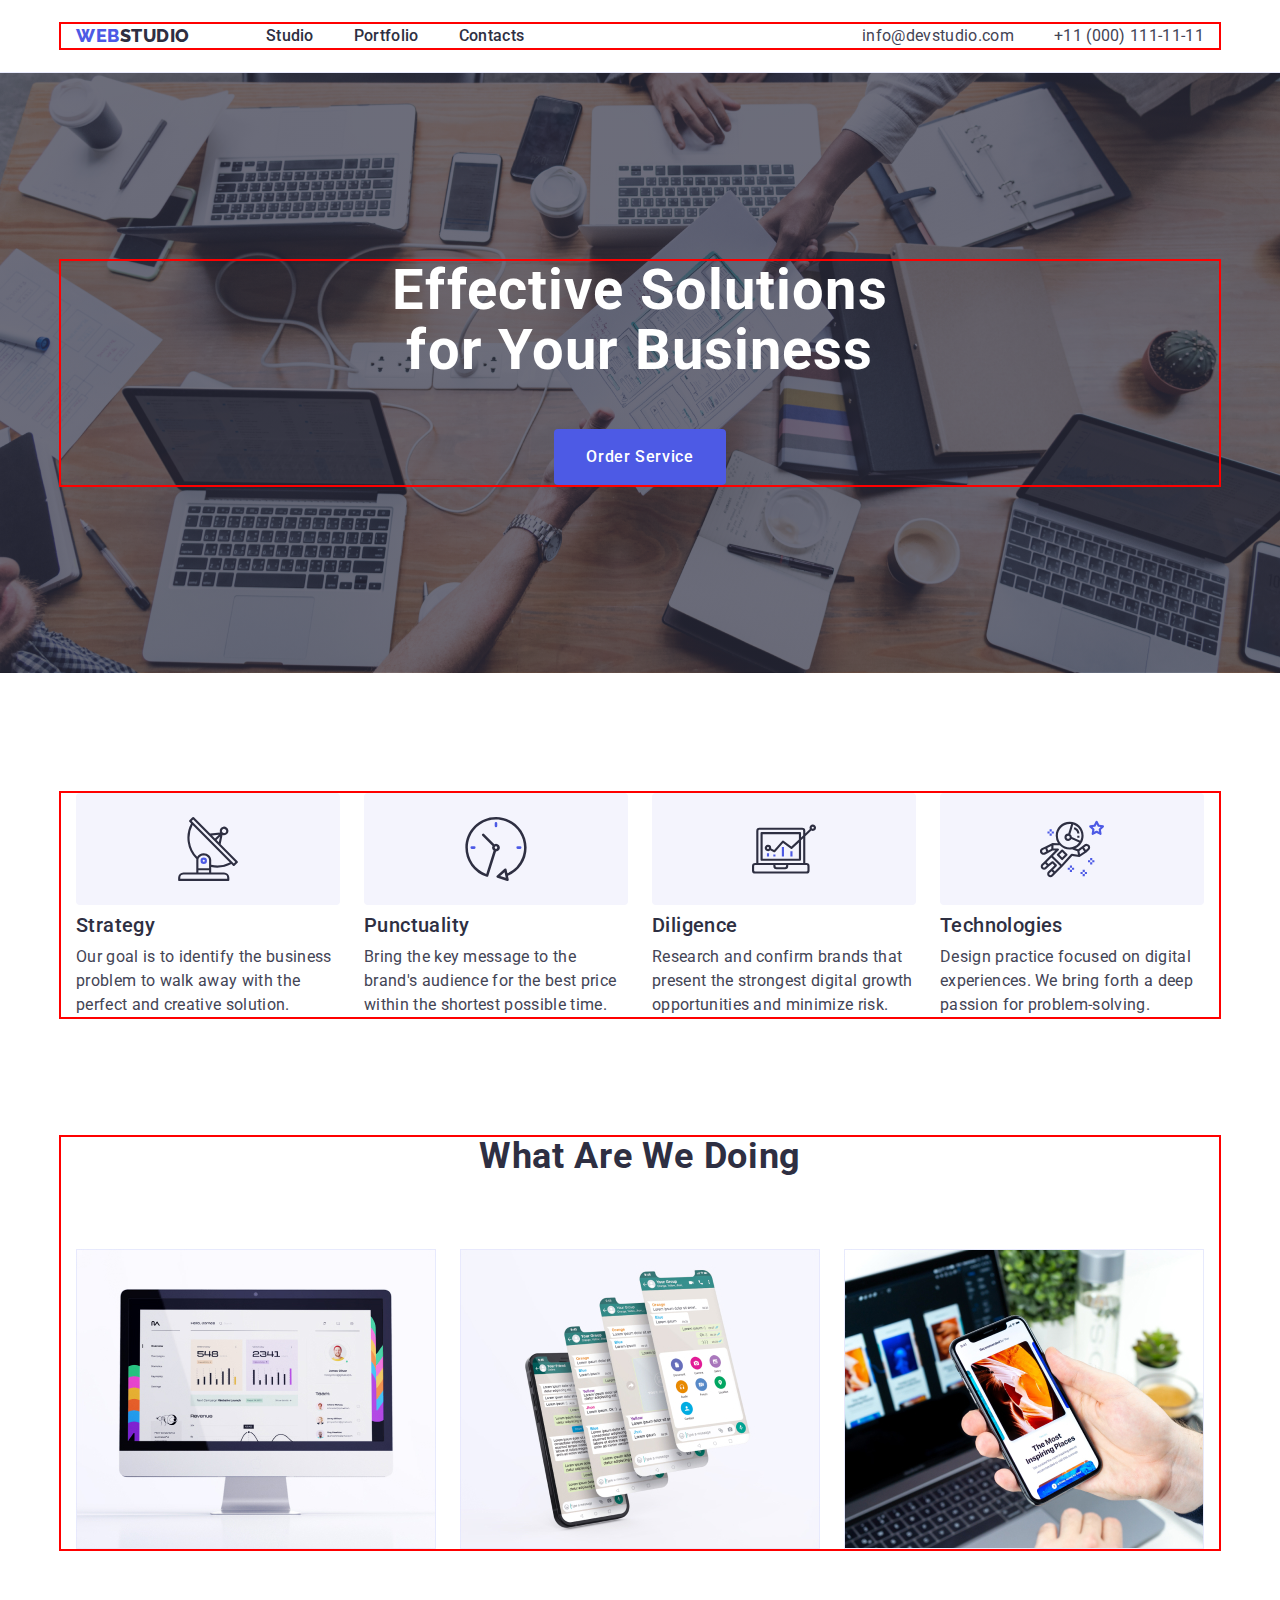
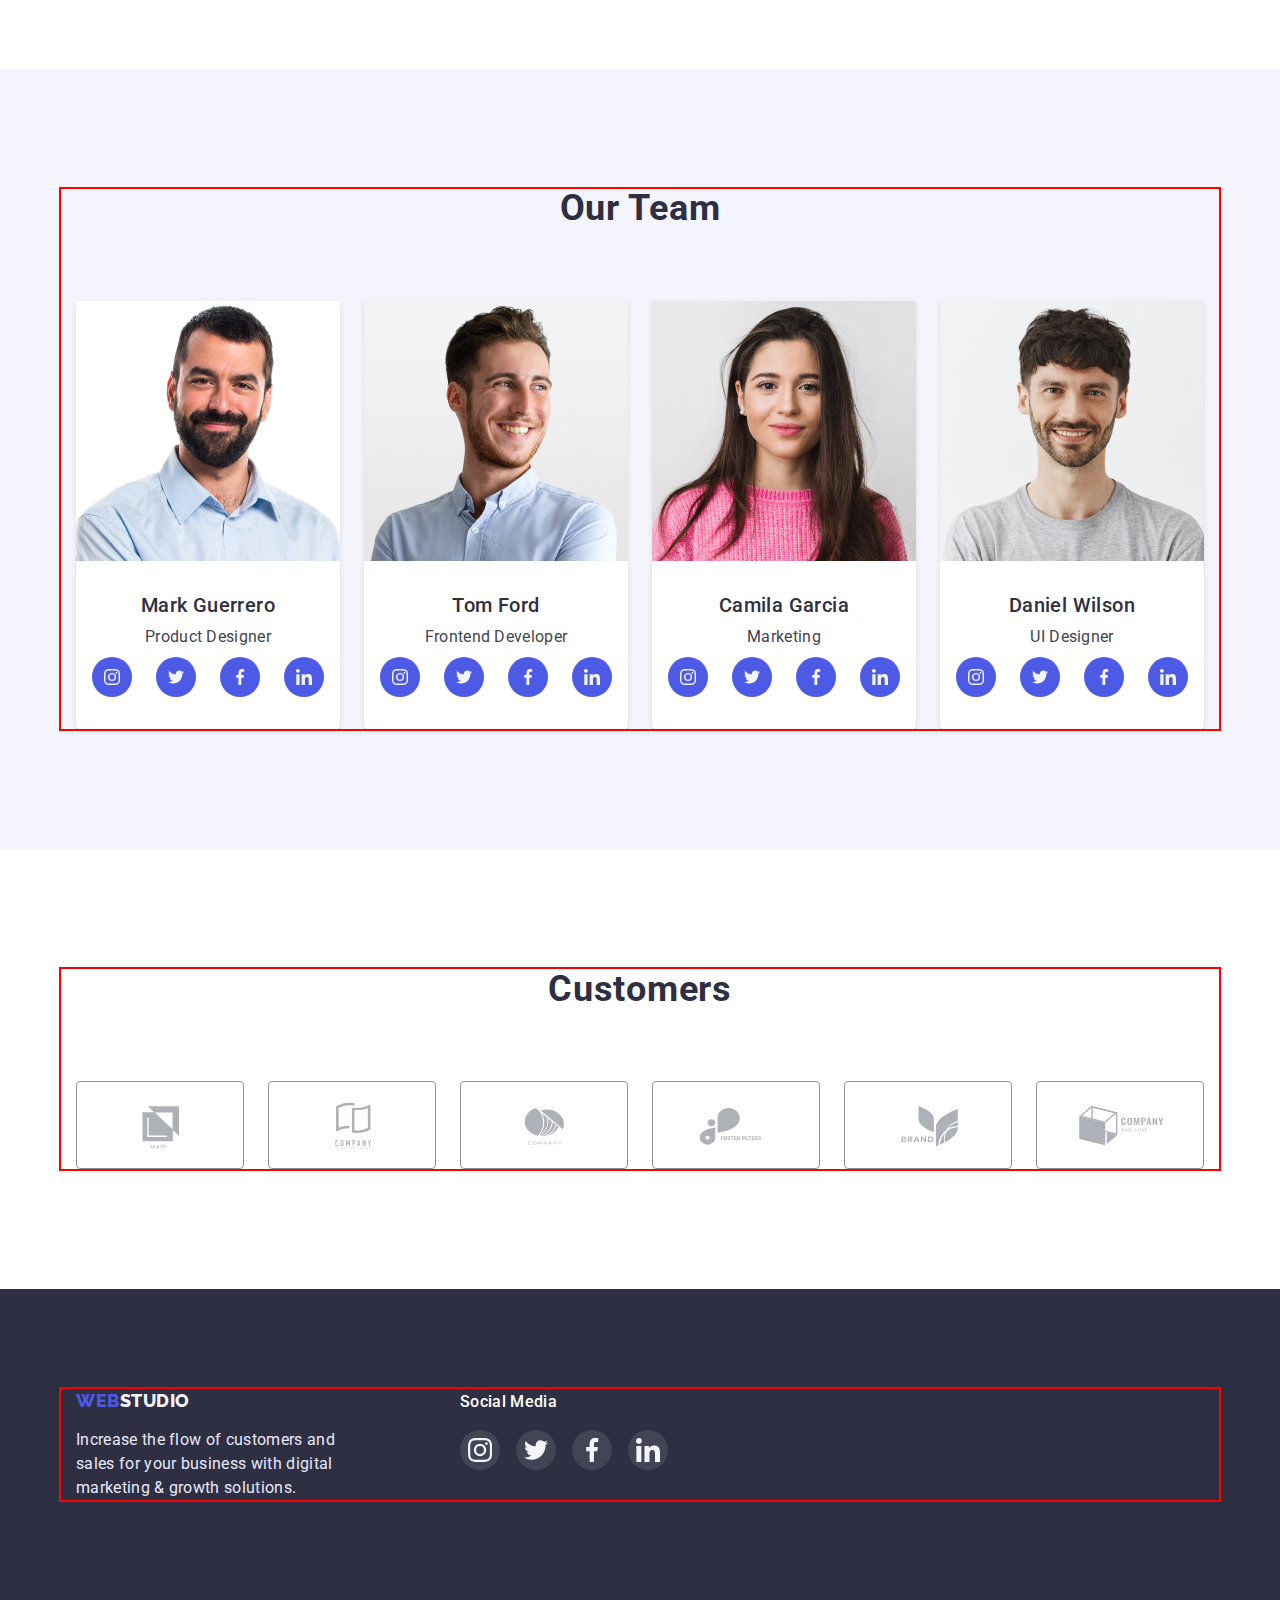
<file: index.html>
<!DOCTYPE html>
<html lang="en">
  <head>
    <meta charset="UTF-8" />
    <meta http-equiv="X-UA-Compatible" content="IE=edge" />
    <meta name="viewport" content="width=device-width, initial-scale=1.0" />
    <title>WebStudio</title>

    <link
      rel="stylesheet"
      href="./modern-normalize-main/modern-normalize-main/modern-normalize.css"
    />
    <link rel="preconnect" href="https://fonts.googleapis.com" />
    <link rel="preconnect" href="https://fonts.gstatic.com" crossorigin />
    <link
      href="https://fonts.googleapis.com/css2?family=Raleway:wght@800&family=Roboto:wght@400;500;700&display=swap"
      rel="stylesheet"
    />
    <link rel="stylesheet" href="./css/styles.css" />
  </head>

  <body>
    <header class="header-main">
      <div class="header-container container">
        <nav class="header-navigation">
          <a class="header-logo link" href="./index.html"
            ><span class="header-studio">Web</span>Studio</a
          >
          <ul class="header-list list">
            <li class="header-item">
              <a class="header-link link" href="">Studio</a>
            </li>
            <li class="header-item">
              <a class="header-link link" href="./portfolio.html">Portfolio</a>
            </li>
            <li class="header-item">
              <a class="header-link link" href="">Contacts</a>
            </li>
          </ul>
        </nav>
        <address class="header-address">
          <ul class="header-list2 list">
            <li class="header-tel-email">
              <a class="header-email link" href="mailto:info@devstudio.com"
                >info@devstudio.com</a
              >
            </li>
            <li class="header-tel-email">
              <a class="header-tel link" href="tel:+110001111111">
                +11 (000) 111-11-11</a
              >
            </li>
          </ul>
        </address>
      </div>
    </header>

    <main>
      <section class="main-page">
        <div class="container main-container">
          <h1 class="main-text-btn">Effective Solutions for Your Business</h1>
          <button class="main-btn" type="button">Order Service</button>
        </div>
      </section>
      <section class="main-desc">
        <div class="container">
          <h2 class="visually-hidden">Features</h2>
          <ul class="main-list list">
            <li class="main-title-desc">
              <div class="main-title-container">
                <h3 class="main-title">Strategy</h3>
                <p class="main-title-text">
                  Our goal is to identify the business problem to walk away with
                  the perfect and creative solution.
                </p>
              </div>
              <div class="main-page1-link">
                <svg class="main-page1-icon" width="64" height="64">
                  <use href="./images/icons.svg#icon-antenna-1"></use>
                </svg>
              </div>
            </li>
            <li class="main-title-desc">
              <div class="main-title-container">
                <h3 class="main-title">Punctuality</h3>
                <p class="main-title-text">
                  Bring the key message to the brand's audience for the best
                  price within the shortest possible time.
                </p>
              </div>
              <div class="main-page1-link">
                <svg class="main-page1-icon" width="64" height="64">
                  <use href="./images/icons.svg#icon-clock-1-1"></use>
                </svg>
              </div>
            </li>
            <li class="main-title-desc">
              <div class="main-title-container">
                <h3 class="main-title">Diligence</h3>
                <p class="main-title-text">
                  Research and confirm brands that present the strongest digital
                  growth opportunities and minimize risk.
                </p>
              </div>
              <div class="main-page1-link">
                <svg class="main-page1-icon" width="64" height="64">
                  <use href="./images/icons.svg#icon-diagram-1"></use>
                </svg>
              </div>
            </li>
            <li class="main-title-desc">
              <div class="main-title-container">
                <h3 class="main-title">Technologies</h3>
                <p class="main-title-text">
                  Design practice focused on digital experiences. We bring forth
                  a deep passion for problem-solving.
                </p>
              </div>
              <div class="main-page1-link">
                <svg class="main-page1-icon" width="64" height="64">
                  <use href="./images/icons.svg#icon-astronaut-1"></use>
                </svg>
              </div>
            </li>
          </ul>
        </div>
      </section>
      <section class="main-subtitle">
        <div class="container">
          <h2 class="main-title2">What are we doing</h2>
          <ul class="main-image-cast list">
            <li class="main-list-images">
              <img
                class="main-images"
                src="./images/monitor.jpg"
                alt="Monitor"
                width="360"
                height="360"
              />
            </li>
            <li class="main-list-images">
              <img
                class="main-images"
                src="./images/phones.jpg"
                alt="Phones"
                width="360"
                height="360"
              />
            </li>
            <li class="main-list-images">
              <img
                class="main-images"
                src="./images/phone.jpg"
                alt="Phone"
                width="360"
                height="360"
              />
            </li>
          </ul>
        </div>
      </section>
      <section class="main-team">
        <div class="main-team-container container">
          <h2 class="main-team-logo">Our Team</h2>
          <ul class="main-team-card list">
            <li class="main-team-images">
              <img
                class="main-team-images2"
                src="./images/mark.jpg"
                alt="Mark Guerrero"
                width="264"
                height="260"
              />
              <h3 class="main-team-title">Mark Guerrero</h3>
              <p class="main-team-text">Product Designer</p>
              <ul class="main-soc-list list">
                <li class="main-soc-item">
                  <a class="main-soc-link link" href="">
                    <svg class="main-soc-icon" width="16" height="16">
                      <use href="./images/icons.svg#icon-instagram"></use>
                    </svg>
                  </a>
                </li>
                <li class="main-soc-item">
                  <a class="main-soc-link link" href="">
                    <svg class="main-soc-icon" width="16" height="16">
                      <use href="./images/icons.svg#icon-twitter"></use>
                    </svg>
                  </a>
                </li>
                <li class="main-soc-item">
                  <a class="main-soc-link link" href="">
                    <svg class="main-soc-icon" width="16" height="16">
                      <use href="./images/icons.svg#icon-facebook"></use>
                    </svg>
                  </a>
                </li>
                <li class="main-soc-item">
                  <a class="main-soc-link link" href="">
                    <svg class="main-soc-icon" width="16" height="16">
                      <use href="./images/icons.svg#icon-linkedin"></use>
                    </svg>
                  </a>
                </li>
              </ul>
            </li>
            <li class="main-team-images">
              <img
                class="main-team-images2"
                src="./images/tom.jpg"
                alt="Tom Ford"
                width="264"
                height="260"
              />
              <h3 class="main-team-title">Tom Ford</h3>
              <p class="main-team-text">Frontend Developer</p>
              <ul class="main-soc-list list">
                <li class="main-soc-item">
                  <a class="main-soc-link link" href="">
                    <svg class="main-soc-icon" width="16" height="16">
                      <use href="./images/icons.svg#icon-instagram"></use>
                    </svg>
                  </a>
                </li>
                <li class="main-soc-item">
                  <a class="main-soc-link link" href="">
                    <svg class="main-soc-icon" width="16" height="16">
                      <use href="./images/icons.svg#icon-twitter"></use>
                    </svg>
                  </a>
                </li>
                <li class="main-soc-item">
                  <a class="main-soc-link link" href="">
                    <svg class="main-soc-icon" width="16" height="16">
                      <use href="./images/icons.svg#icon-facebook"></use>
                    </svg>
                  </a>
                </li>
                <li class="main-soc-item">
                  <a class="main-soc-link link" href="">
                    <svg class="main-soc-icon" width="16" height="16">
                      <use href="./images/icons.svg#icon-linkedin"></use>
                    </svg>
                  </a>
                </li>
              </ul>
            </li>
            <li class="main-team-images">
              <img
                class="main-team-images2"
                src="./images/camila.jpg"
                alt="Camila Garcia"
                width="264"
                height="260"
              />
              <h3 class="main-team-title">Camila Garcia</h3>
              <p class="main-team-text">Marketing</p>
              <ul class="main-soc-list list">
                <li class="main-soc-item">
                  <a class="main-soc-link link" href="">
                    <svg class="main-soc-icon" width="16" height="16">
                      <use href="./images/icons.svg#icon-instagram"></use>
                    </svg>
                  </a>
                </li>
                <li class="main-soc-item">
                  <a class="main-soc-link link" href="">
                    <svg class="main-soc-icon" width="16" height="16">
                      <use href="./images/icons.svg#icon-twitter"></use>
                    </svg>
                  </a>
                </li>
                <li class="main-soc-item">
                  <a class="main-soc-link link" href="">
                    <svg class="main-soc-icon" width="16" height="16">
                      <use href="./images/icons.svg#icon-facebook"></use>
                    </svg>
                  </a>
                </li>
                <li class="main-soc-item">
                  <a class="main-soc-link link" href="">
                    <svg class="main-soc-icon" width="16" height="16">
                      <use href="./images/icons.svg#icon-linkedin"></use>
                    </svg>
                  </a>
                </li>
              </ul>
            </li>
            <li class="main-team-images">
              <img
                class="main-team-images2"
                src="./images/daniel.jpg"
                alt="Daniel Wilson"
                width="264"
                height="260"
              />
              <h3 class="main-team-title">Daniel Wilson</h3>
              <p class="main-team-text">UI Designer</p>
              <ul class="main-soc-list list">
                <li class="main-soc-item">
                  <a class="main-soc-link link" href="">
                    <svg class="main-soc-icon" width="16" height="16">
                      <use href="./images/icons.svg#icon-instagram"></use>
                    </svg>
                  </a>
                </li>
                <li class="main-soc-item">
                  <a class="main-soc-link link" href="">
                    <svg class="main-soc-icon" width="16" height="16">
                      <use href="./images/icons.svg#icon-twitter"></use>
                    </svg>
                  </a>
                </li>
                <li class="main-soc-item">
                  <a class="main-soc-link link" href="">
                    <svg class="main-soc-icon" width="16" height="16">
                      <use href="./images/icons.svg#icon-facebook"></use>
                    </svg>
                  </a>
                </li>
                <li class="main-soc-item">
                  <a class="main-soc-link link" href="">
                    <svg class="main-soc-icon" width="16" height="16">
                      <use href="./images/icons.svg#icon-linkedin"></use>
                    </svg>
                  </a>
                </li>
              </ul>
            </li>
          </ul>
        </div>
      </section>
      <section class="main-cust-sec">
        <div class="main-cust-container container">
          <h2 class="main-cust-text">Customers</h2>
          <ul class="main-cust-list list">
            <li class="main-cust-item">
              <a href="" class="main-cust-link link">
                <svg class="main-cust-icon" width="100" height="50">
                  <use href="./images/icons.svg#icon-Logo"></use>
                </svg>
              </a>
            </li>
            <li class="main-cust-item">
              <a href="" class="main-cust-link link">
                <svg class="main-cust-icon" width="100" height="50">
                  <use href="./images/icons.svg#icon-Logo-1"></use>
                </svg>
              </a>
            </li>
            <li class="main-cust-item">
              <a href="" class="main-cust-link link">
                <svg class="main-cust-icon" width="100" height="50">
                  <use href="./images/icons.svg#icon-Logo-2"></use>
                </svg>
              </a>
            </li>
            <li class="main-cust-item">
              <a href="" class="main-cust-link link">
                <svg class="main-cust-icon" width="100" height="50">
                  <use href="./images/icons.svg#icon-Logo-3"></use>
                </svg>
              </a>
            </li>
            <li class="main-cust-item">
              <a href="" class="main-cust-link link">
                <svg class="main-cust-icon" width="100" height="50">
                  <use href="./images/icons.svg#icon-Logo-4"></use>
                </svg>
              </a>
            </li>
            <li class="main-cust-item">
              <a href="" class="main-cust-link link">
                <svg class="main-cust-icon" width="100" height="50">
                  <use href="./images/icons.svg#icon-Logo-5"></use>
                </svg>
              </a>
            </li>
          </ul>
        </div>
      </section>
    </main>
    <footer class="footer-index">
      <div class="container footer-index2">
        <div class="footer-studio-container">
          <a class="footer-logo-ind link" href="./index.html"
            ><span class="footer-studio-ind">Web</span>Studio</a
          >
          <p class="footer-text-ind">
            Increase the flow of customers and sales for your business with
            digital marketing & growth solutions.
          </p>
        </div>
        <div class="footer-soc-container">
          <p class="footer-soc-text">Social Media</p>
          <ul class="footer-soc-list list">
            <li class="footer-soc-item link list">
              <a class="footer-soc-link link" href="">
                <svg class="footer-soc-icon" width="16" height="16">
                  <use href="./images/icons.svg#icon-instagram"></use>
                </svg>
              </a>
            </li>
            <li class="footer-soc-item link list">
              <a class="footer-soc-link link" href="">
                <svg class="footer-soc-icon" width="16" height="16">
                  <use href="./images/icons.svg#icon-twitter"></use>
                </svg>
              </a>
            </li>
            <li class="footer-soc-item link list">
              <a class="footer-soc-link link" href="">
                <svg class="footer-soc-icon" width="16" height="16">
                  <use href="./images/icons.svg#icon-facebook"></use>
                </svg>
              </a>
            </li>
            <li class="footer-soc-item link list">
              <a class="footer-soc-link link" href="">
                <svg class="footer-soc-icon" width="16" height="16">
                  <use href="./images/icons.svg#icon-linkedin"></use>
                </svg>
              </a>
            </li>
          </ul>
        </div>
      </div>
    </footer>
  </body>
</html>
</file>
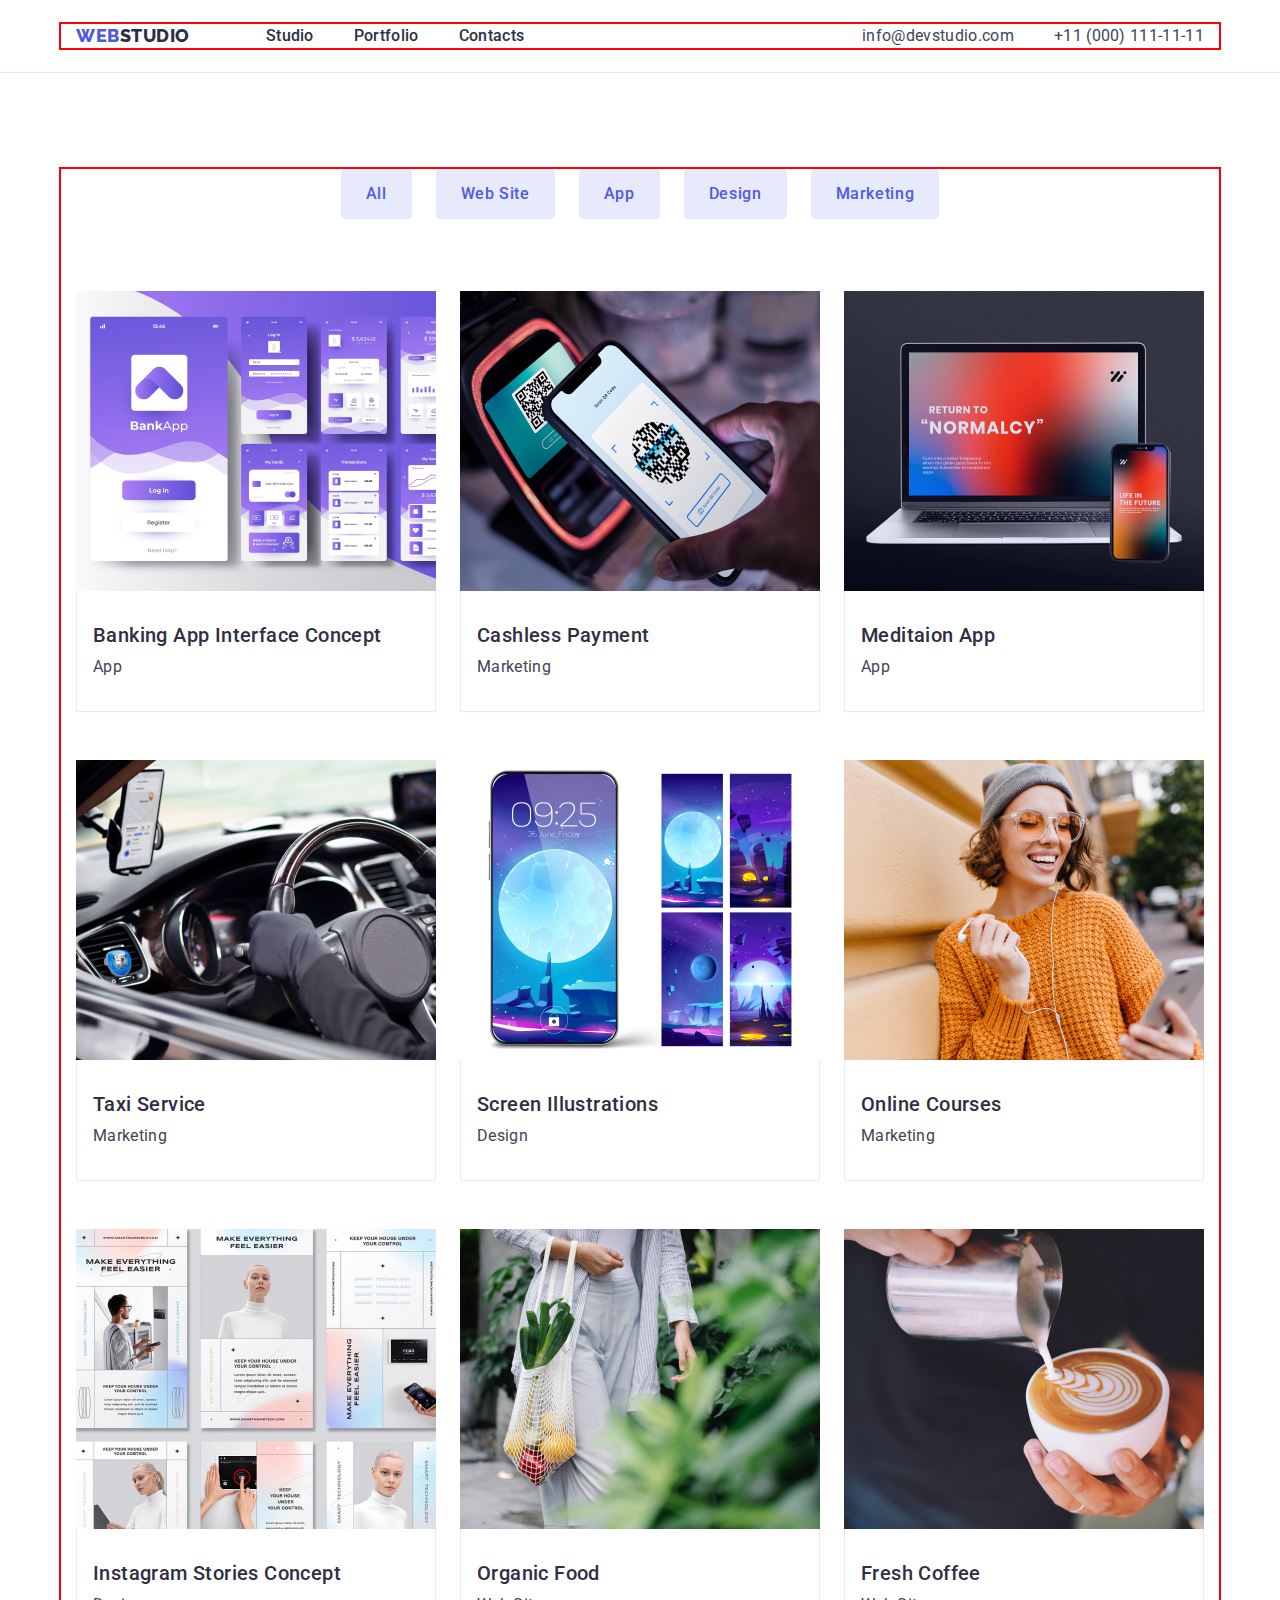
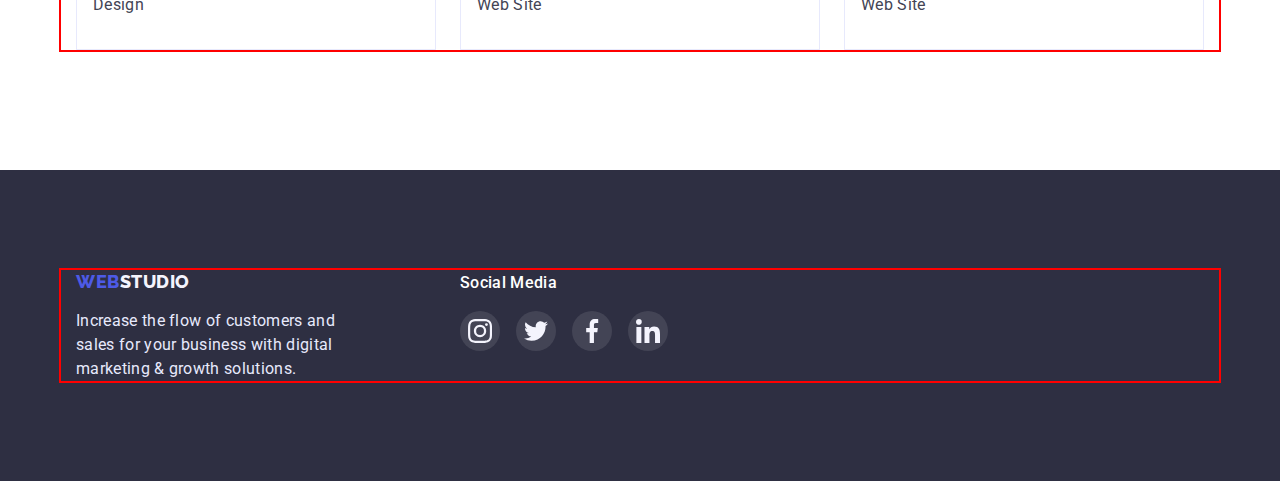
<file: portfolio.html>
<!DOCTYPE html>
<html lang="en">
  <head>
    <meta charset="UTF-8" />
    <meta http-equiv="X-UA-Compatible" content="IE=edge" />
    <meta name="viewport" content="width=device-width, initial-scale=1.0" />
    <title>Portfolio</title>
    <link rel="preconnect" href="https://fonts.googleapis.com" />
    <link rel="preconnect" href="https://fonts.gstatic.com" crossorigin />
    <link
      rel="stylesheet"
      href="./modern-normalize-main/modern-normalize-main/modern-normalize.css"
    />
    <link
      href="https://fonts.googleapis.com/css2?family=Raleway:wght@800&family=Roboto:wght@400;500;700&display=swap"
      rel="stylesheet"
    />
    <link rel="stylesheet" href="./css/styles.css" />
  </head>
  <body>
    <header class="header-main-port">
      <div class="header-main-port2 container">
        <nav class="header-navigation-port">
          <a class="header-logo-port link" href="./index.html"
            ><span class="header-studio-port">Web</span>Studio</a
          >
          <ul class="header-list-port list">
            <li class="header-item-port">
              <a class="header-link-port link" href="./index.html">Studio</a>
            </li>
            <li class="header-item-port">
              <a class="header-link-port link" href="./portfolio.html"
                >Portfolio</a
              >
            </li>
            <li class="header-item-port">
              <a class="header-link-port link" href="">Contacts</a>
            </li>
          </ul>
        </nav>
        <address class="header-address-port">
          <ul class="header-list2-port list">
            <li>
              <a class="header-email-port link" href="mailto:info@devstudio.com"
                >info@devstudio.com</a
              >
            </li>
            <li>
              <a class="header-tel-port link" href="tel:+110001111111">
                +11 (000) 111-11-11</a
              >
            </li>
          </ul>
        </address>
      </div>
    </header>
    <main>
      <section class="main-page-desc">
        <div class="main-page-port container">
          <h1 class="visually-hidden">Filters</h1>
          <ul class="main-filters list">
            <li><button class="filter-button" type="button">All</button></li>
            <li>
              <button class="filter-button" type="button">Web Site</button>
            </li>
            <li><button class="filter-button" type="button">App</button></li>
            <li><button class="filter-button" type="button">Design</button></li>
            <li>
              <button class="filter-button" type="button">Marketing</button>
            </li>
          </ul>
          <ul class="main-cards-port list">
            <li class="main-page-list">
              <a class="main-page-shadow link" href="./index.html">
                <img
                  class="image-row1"
                  src="./images/bankingapp.jpg"
                  alt="Banking App Interface Concept"
                  width="360"
                  height="300"
                />
                <div class="main-rows-container">
                  <h2 class="main-rows-title">Banking App Interface Concept</h2>
                  <p class="main-rows-text">App</p>
                </div>
              </a>
            </li>
            <li class="main-page-list">
              <a class="main-page-shadow link" href="./index.html">
                <img
                  class="image-row1"
                  src="./images/payment.jpg"
                  alt="Cashless Payment"
                  width="360"
                  height="300"
                />
                <div class="main-rows-container">
                  <h2 class="main-rows-title">Cashless Payment</h2>
                  <p class="main-rows-text">Marketing</p>
                </div>
              </a>
            </li>
            <li class="main-page-list">
              <a class="main-page-shadow link" href="./index.html">
                <img
                  class="image-row1"
                  src="./images/medapp.jpg"
                  alt="Meditaion App"
                  width="360"
                  height="300"
                />
                <div class="main-rows-container">
                  <h2 class="main-rows-title">Meditaion App</h2>
                  <p class="main-rows-text">App</p>
                </div>
              </a>
            </li>
            <li class="main-page-list">
              <a class="main-page-shadow link" href="./index.html">
                <img
                  class="image-row1"
                  src="./images/taxi.jpg"
                  alt="Taxi Service"
                  width="360"
                  height="300"
                />
                <div class="main-rows-container">
                  <h2 class="main-rows-title">Taxi Service</h2>
                  <p class="main-rows-text">Marketing</p>
                </div>
              </a>
            </li>
            <li class="main-page-list">
              <a class="main-page-shadow link" href="./index.html">
                <img
                  class="image-row1"
                  src="./images/illustr.jpg"
                  alt="Screen Illustrations"
                  width="360"
                  height="300"
                />
                <div class="main-rows-container">
                  <h2 class="main-rows-title">Screen Illustrations</h2>
                  <p class="main-rows-text">Design</p>
                </div>
              </a>
            </li>
            <li class="main-page-list">
              <a class="main-page-shadow link" href="./index.html">
                <img
                  class="image-row1"
                  src="./images/courses.jpg"
                  alt="Online Courses"
                  width="360"
                  height="300"
                />
                <div class="main-rows-container">
                  <h2 class="main-rows-title">Online Courses</h2>
                  <p class="main-rows-text">Marketing</p>
                </div>
              </a>
            </li>
            <li class="main-page-list">
              <a class="main-page-shadow link" href="./index.html">
                <img
                  class="image-row1"
                  src="./images/stories.jpg"
                  alt="Instagram Stories Concept"
                  width="360"
                  height="300"
                />
                <div class="main-rows-container">
                  <h2 class="main-rows-title">Instagram Stories Concept</h2>
                  <p class="main-rows-text">Design</p>
                </div>
              </a>
            </li>
            <li class="main-page-list">
              <a class="main-page-shadow link" href="./index.html">
                <img
                  class="image-row1"
                  src="./images/food.jpg"
                  alt="Organic Food"
                  width="360"
                  height="300"
                />
                <div class="main-rows-container">
                  <h2 class="main-rows-title">Organic Food</h2>
                  <p class="main-rows-text">Web Site</p>
                </div>
              </a>
            </li>
            <li class="main-page-list">
              <a class="main-page-shadow link" href="./index.html">
                <img
                  class="image-row1"
                  src="./images/coffee.jpg"
                  alt="Fresh Coffee"
                  width="360"
                  height="300"
                />
                <div class="main-rows-container">
                  <h2 class="main-rows-title">Fresh Coffee</h2>
                  <p class="main-rows-text">Web Site</p>
                </div>
              </a>
            </li>
          </ul>
        </div>
      </section>
    </main>
    <footer class="footer-index">
      <div class="container footer-index2">
        <div class="footer-studio-container">
          <a class="footer-logo-ind link" href="./index.html"
            ><span class="footer-studio-ind">Web</span>Studio</a
          >
          <p class="footer-text-ind">
            Increase the flow of customers and sales for your business with
            digital marketing & growth solutions.
          </p>
        </div>
        <div class="footer-soc-container">
          <p class="footer-soc-text">Social Media</p>
          <ul class="footer-soc-list list">
            <li class="footer-soc-item link list">
              <a class="footer-soc-link link" href="">
                <svg class="footer-soc-icon" width="16" height="16">
                  <use href="./images/icons.svg#icon-instagram"></use>
                </svg>
              </a>
            </li>
            <li class="footer-soc-item link list">
              <a class="footer-soc-link link" href="">
                <svg class="footer-soc-icon" width="16" height="16">
                  <use href="./images/icons.svg#icon-twitter"></use>
                </svg>
              </a>
            </li>
            <li class="footer-soc-item link list">
              <a class="footer-soc-link link" href="">
                <svg class="footer-soc-icon" width="16" height="16">
                  <use href="./images/icons.svg#icon-facebook"></use>
                </svg>
              </a>
            </li>
            <li class="footer-soc-item link list">
              <a class="footer-soc-link link" href="">
                <svg class="footer-soc-icon" width="16" height="16">
                  <use href="./images/icons.svg#icon-linkedin"></use>
                </svg>
              </a>
            </li>
          </ul>
        </div>
      </div>
    </footer>
  </body>
</html>
</file>
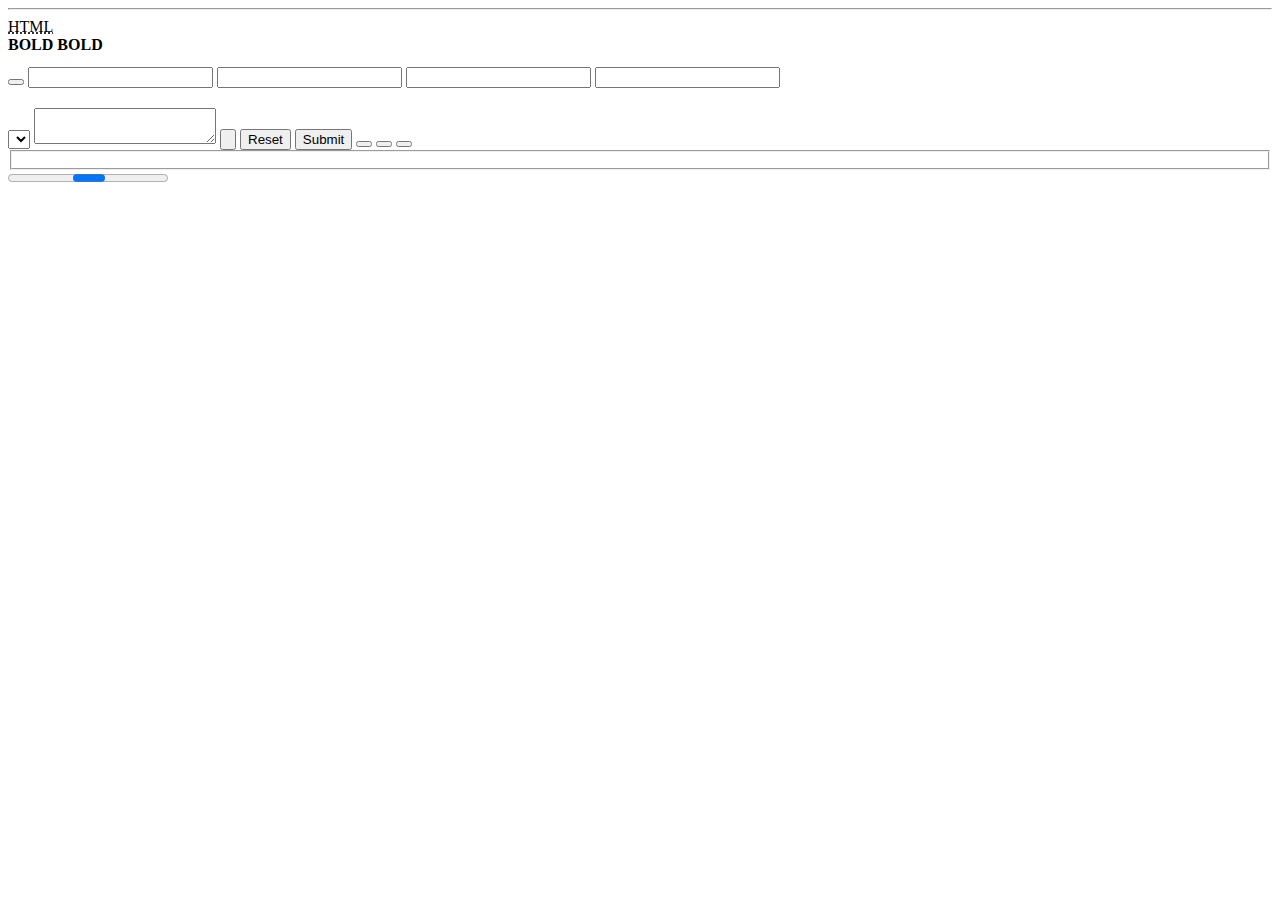
<file: modern-normalize-main/modern-normalize-main/test/page/without-css.html>
<html>
	<body>
		<hr data-test--hr />
		<abbr data-test--abbr title="HyperText Markup Language">HTML</abbr>
		<div style="font-weight: 700">
			<b data-test--bold>BOLD</b>
			<strong data-test--bold>BOLD</strong>
		</div>
		<code data-test--code></code>
		<kbd data-test--code></kbd>
		<samp data-test--code></samp>
		<pre data-test--code></pre>
		<small data-test--small></small>
		<sub data-test--subsup></sub>
		<sup data-test--subsup></sup>
		<div style="font-family: MYCUSTOMFONT">
			<button data-test--forms-1></button>
			<input data-test--forms-1>
			<input data-test--forms-1 type="text">
			<input data-test--forms-1 type="number">
			<input data-test--forms-1 type="search">
			<optgroup data-test--forms-1></optgroup>
			<select data-test--forms-1></select>
			<textarea data-test--forms-1></textarea>
			<input data-test--forms-1 type="button">
			<input data-test--forms-1 type="reset">
			<input data-test--forms-1 type="submit">
			<button data-test--forms-1 type="button"></button>
			<button data-test--forms-1 type="reset"></button>
			<button data-test--forms-1 type="submit"></button>
			<fieldset data-test--forms-2></fieldset>
			<legend data-test--forms-2></legend>
			<progress data-test--forms-2></progress>
		</div>
		<summary data-test--interactive></summary>
	</body>
</html>
</file>
<file: css/styles.css>
:root {
  --main-title-color: #2e2f42;
  --main-text-color: #434455;
  --main-text-button: #4d5ae5;
  --main-text-button-2: #ffffff;
  --main-background-studio: #2e2f42;
  --main-hover-focus: #404bbf;
  --main-footer-text: #e7e9fc;
  --main-team-color: #f4f4fd;
  --l-gra: linear-gradient(rgba(46, 47, 66, 0.7), rgba(46, 47, 66, 0.7));
}

.visually-hidden {
  position: absolute;
  width: 1px;
  height: 1px;
  margin: -1px;
  border: 0;
  padding: 0;

  white-space: nowrap;
  clip-path: inset(100%);
  clip: rect(0 0 0 0);
  overflow: hidden;
}

p,
h1,
h2,
h3,
h4,
h5,
h6 {
  margin: 0;
}

ul {
  margin: 0;
  padding-left: 0;
}

body {
  font-family: 'Roboto', sans-serif;
  background: #ffffff;
}

.container {
  width: 1158px;
  padding-left: 15px;
  padding-right: 15px;
  margin: 0 auto;
  outline: 2px solid red;
}

.hidden {
  visibility: hidden;
}

.list {
  list-style: none;
}

.link {
  text-decoration: none;
}

.header-main {
  border-bottom: 1px solid #e7e9fc;

  padding-top: 24px;
  padding-bottom: 24px;
}

.header-container {
  display: flex;
}

.header-navigation {
  display: flex;
  margin-right: auto;
}

.header-address {
}

.header-item {
}

.header-list {
  display: flex;
  gap: 40px;
}

.header-list2 {
  display: flex;
  gap: 40px;
}

.header-logo {
  font-family: 'Raleway', sans-serif;
  font-weight: 800;
  font-size: 18px;
  line-height: 1.33;
  letter-spacing: 0.03em;
  text-transform: uppercase;

  color: var(--main-title-color, #2e2f42);

  margin-right: 76px;
}

.header-studio {
  color: var(--main-text-button, #4d5ae5);
}

.header-link {
  font-weight: 500;
  font-size: 16px;
  line-height: 1.5;
  letter-spacing: 0.02em;

  color: var(--main-title-color, #2e2f42);
}

.header-link:hover {
  color: var(--main-hover-focus, #404bbf);
}

.header-link:focus {
  color: var(--main-hover-focus, #404bbf);
}

.header-email {
  font-style: normal;
  font-weight: 400;
  font-size: 16px;
  line-height: 1.5;
  letter-spacing: 0.02em;

  color: var(--main-text-color, #434455);
}

.header-tel-email {
}

.header-email:hover {
  color: var(--main-hover-focus, #404bbf);
}

.header-email:focus {
  color: var(--main-hover-focus, #404bbf);
}

.header-tel {
  font-style: normal;
  font-weight: 400;
  font-size: 16px;
  line-height: 1.5;
  letter-spacing: 0.02em;

  color: var(--main-text-color, #434455);
}

.header-tel:hover {
  color: var(--main-hover-focus, #404bbf);
}

.header-tel:focus {
  color: var(--main-hover-focus, #404bbf);
}

.main-page {
  color: var(--main-text-button-2, #ffffff);
  background: var(--main-background-studio, #2e2f42);

  padding-top: 188px;
  padding-bottom: 188px;

  background-image: var(--l-gra), url(../images/people-office.jpg);
  background-repeat: no-repeat;
  background-position: center;
  object-fit: cover;

  display: block;
}

.main-container {
  display: flex;
  flex-direction: column;
  align-items: center;
}

.main-text-btn {
  font-weight: 700;
  font-size: 56px;
  line-height: 1.07;
  letter-spacing: 0.02em;
  max-width: 496px;
  text-align: center;

  color: var(--main-text-button-2, #ffffff);

  margin-bottom: 48px;
}

.main-btn {
  font-family: 'Roboto', sans-serif;
  font-weight: 500;
  font-size: 16px;
  line-height: 1.5;
  letter-spacing: 0.04em;

  color: var(--main-text-button-2, #ffffff);
  background: var(--main-text-button, #4d5ae5);
  cursor: pointer;

  padding: 16px 32px;
  border: 0px solid;
  border-radius: 4px;
}

.main-btn:focus {
  background: var(--main-hover-focus, #404bbf);
}

.main-btn:hover {
  background: var(--main-hover-focus, #404bbf);
}

.main-desc {
  padding-top: 120px;
  padding-bottom: 120px;
}

.main-list {
  display: flex;
  justify-content: center;
  gap: 24px;
}

.main-title-container {
  display: flex;
  flex-direction: column;

  margin-top: 8px;
}

.main-title-desc {
  display: flex;
  flex-direction: column-reverse;
}

.main-title {
  font-weight: 500;
  font-size: 20px;
  line-height: 1.2;
  letter-spacing: 0.02em;

  color: var(--main-title-color, #2e2f42);

  margin-bottom: 8px;
}

.main-title-text {
  font-weight: 400;
  font-size: 16px;
  line-height: 1.5;
  letter-spacing: 0.02em;

  color: var(--main-text-color, #434455);

  width: 264px;
}

.main-page1-link {
  display: flex;
  justify-content: center;

  background: #f4f4fd;
  border-radius: 4px;

  height: 112px;
}

.main-page1-icon {
  display: flex;
  align-self: center;
}

.main-subtitle {
  padding-bottom: 120px;
}

.main-title2 {
  font-weight: 700;
  font-size: 36px;
  line-height: 1.11;
  text-align: center;
  letter-spacing: 0.02em;
  text-transform: capitalize;

  color: var(--main-title-color, #2e2f42);

  margin-bottom: 72px;
}

.main-image-cast {
  display: flex;
  justify-content: center;
  gap: 24px;
}

.main-list-images {
}

.main-images {
  display: block;
  width: 100%;
  height: auto;
}

.main-team {
  background: var(--main-team-color, #f4f4fd);

  padding-top: 120px;
  padding-bottom: 120px;
}

.main-team-container {
}

.main-team-logo {
  font-weight: 700;
  font-size: 36px;
  line-height: 1.11;
  text-align: center;
  letter-spacing: 0.02em;
  text-transform: capitalize;

  color: var(--main-title-color, #2e2f42);

  margin-bottom: 72px;
}

.main-team-images {
  background: var(--main-text-button-2, #ffffff);
  border-radius: 0px 0px 4px 4px;

  box-shadow: 0px 1px 6px rgba(46, 47, 66, 0.08),
    0px 1px 1px rgba(46, 47, 66, 0.16), 0px 2px 1px rgba(46, 47, 66, 0.08);
}

.main-team-images2 {
  display: block;
  max-width: 100%;
  height: auto;
}

.main-team-card {
  display: flex;
  gap: 24px;
}

.main-team-title {
  font-weight: 500;
  font-size: 20px;
  line-height: 1.2;
  text-align: center;
  letter-spacing: 0.02em;

  color: var(--main-title-color, #2e2f42);

  margin-top: 32px;
  margin-bottom: 8px;
}

.main-team-text {
  font-weight: 400;
  font-size: 16px;
  line-height: 1.5;
  text-align: center;
  letter-spacing: 0.02em;

  color: var(--main-text-color, #434455);

  margin-bottom: 8px;
}

.main-soc-list {
  display: flex;
  justify-content: center;
  gap: 24px;

  padding-bottom: 32px;
}

.main-soc-item {
  width: 40px;
  height: 40px;
}

.main-soc-link {
  background-color: #4d5ae5;

  width: 100%;
  height: 100%;
  border-radius: 50%;

  display: flex;
  justify-content: center;
  align-items: center;
}

.main-soc-link:hover {
  background: #404bbf;
}

.main-soc-link:focus {
  background: #404bbf;
}

.main-soc-icon {
  fill: #f4f4fd;
}

.main-soc-icon:is(:hover, :focus) {
  fill: #f4f4fd;
}

.main-cust-sec {
  padding-top: 120px;
  padding-bottom: 120px;
}

.main-cust-container {
}

.main-cust-text {
  color: #2e2f42;

  font-weight: 700;
  font-size: 36px;
  line-height: 40px;
  text-align: center;
  letter-spacing: 0.02em;

  margin-bottom: 72px;
}

.main-cust-list {
  display: flex;
  gap: 24px;
}

.main-cust-item {
  width: 168px;
  height: 88px;
}

.main-cust-link {
  width: 100%;
  height: 100%;
  border: 1px solid #8e8f99;
  border-radius: 4px;

  display: flex;
  align-items: center;
  justify-content: center;
}

.main-cust-link:is(:hover, :focus) {
  border-color: #404bbf;
}

.main-cust-link:is(:hover, :focus) .main-cust-icon {
  fill: #404bbf;
}

.main-cust-icon {
  fill: #afb1b8;
}

.footer-index {
  background: var(--main-title-color, #2e2f42);

  padding-top: 100px;
  padding-bottom: 100px;
}

.footer-index2 {
  display: flex;
  align-items: baseline;
}

.footer-studio-container {
}

.footer-logo-ind {
  font-family: 'Raleway', sans-serif;
  font-weight: 800;
  font-size: 18px;
  line-height: 1.16;
  letter-spacing: 0.03em;
  text-transform: uppercase;

  color: var(--main-team-color, #f4f4fd);
}

.footer-studio-ind {
  color: var(--main-text-button, #4d5ae5);
}

.footer-text-ind {
  font-weight: 400;
  font-size: 16px;
  line-height: 1.5;
  letter-spacing: 0.02em;
  width: 264px;

  color: var(--main-footer-text, #e7e9fc);

  margin-top: 16px;
}

.footer-soc-container {
  margin-left: 120px;
}

.footer-soc-text {
  font-weight: 500;
  font-size: 16px;
  line-height: 25px;
  letter-spacing: 0.02em;

  color: #ffffff;

  margin-bottom: 16px;
}

.footer-soc-list {
  display: flex;
  gap: 16px;
}

.footer-soc-item {
  width: 40px;
  height: 40px;
}

.footer-soc-link {
  background: rgba(255, 255, 255, 0.1);

  width: 40px;
  height: 40px;
  border-radius: 50%;

  display: flex;
  justify-content: center;
  align-items: center;
}

.footer-soc-link:hover {
  background: #31d0aa;
}

.footer-soc-link:focus {
  background: #31d0aa;
}

.footer-soc-icon {
  fill: #f4f4fd;
  width: 24px;
  height: 24px;
}

.header-main-port {
  padding-top: 24px;
  padding-bottom: 24px;

  border-bottom: 1px solid #e7e9fc;
}

.header-main-port2 {
  display: flex;
}

.header-navigation-port {
  display: flex;
  margin-right: auto;
}

.header-logo-port {
  font-family: 'Raleway', sans-serif;
  font-weight: 800;
  font-size: 18px;
  line-height: 1.33;
  letter-spacing: 0.03em;
  text-transform: uppercase;

  color: var(--main-title-color, #2e2f42);

  margin-right: 76px;
}

.header-studio-port {
  color: var(--main-text-button, #4d5ae5);
}

.header-list-port {
  display: flex;
  gap: 40px;
}

.header-item-port {
}

.header-link-port {
  font-weight: 500;
  font-size: 16px;
  line-height: 1.5;
  letter-spacing: 0.02em;

  color: var(--main-title-color, #2e2f42);
}

.header-link-port:hover {
  color: var(--main-hover-focus, #404bbf);
}

.header-link-port:focus {
  color: var(--main-hover-focus, #404bbf);
}

.header-address-port {
}

.header-list2-port {
  display: flex;
  gap: 40px;
}

.header-email-port {
  font-style: normal;
  font-weight: 400;
  font-size: 16px;
  line-height: 1.5;
  letter-spacing: 0.02em;

  color: var(--main-text-color, #434455);
}

.header-email-port:hover {
  color: var(--main-hover-focus, #404bbf);
}

.header-email-port:focus {
  color: var(--main-hover-focus, #404bbf);
}

.header-tel-port {
  font-style: normal;
  font-weight: 400;
  font-size: 16px;
  line-height: 1.5;
  letter-spacing: 0.02em;

  color: var(--main-text-color, #434455);
}

.header-tel-port:hover {
  color: var(--main-hover-focus, #404bbf);
}

.header-tel-port:focus {
  color: var(--main-hover-focus, #404bbf);
}

.main-page-desc {
  padding-top: 96px;
  padding-bottom: 120px;
}

.main-page-port {
}

.main-filters {
  display: flex;
  justify-content: center;
  gap: 24px;
  margin-bottom: 72px;
}

.filter-button {
  font-family: 'Roboto', sans-serif;
  font-weight: 500;
  font-size: 16px;
  line-height: 1.5;
  text-align: center;
  letter-spacing: 0.04em;

  background: var(--main-footer-text, #e7e9fc);
  color: var(--main-text-button, #4d5ae5);
  cursor: pointer;

  padding: 12px 24px;
  border: 1px solid #e7e9fc;
  border-radius: 4px;
}

.filter-button:hover {
  background: var(--main-hover-focus, #404bbf);
  color: var(--main-text-button-2, #ffffff);

  box-shadow: 0px 3px 1px rgba(0, 0, 0, 0.1), 0px 2px 1px rgba(0, 0, 0, 0.08),
    0px 2px 2px rgba(0, 0, 0, 0.12);
  border-radius: 4px;
  border-color: transparent;
}

.filter-button:focus {
  background: var(--main-hover-focus, #404bbf);
  color: var(--main-text-button-2, #ffffff);

  box-shadow: 0px 3px 1px rgba(0, 0, 0, 0.1), 0px 2px 1px rgba(0, 0, 0, 0.08),
    0px 2px 2px rgba(0, 0, 0, 0.12);
  border-radius: 4px;
  border-color: transparent;
}

.main-cards-port {
  display: flex;
  flex-wrap: wrap;
  gap: 24px;
  row-gap: 48px;
}

.image-row1 {
  display: block;
  max-width: 100%;
  height: auto;
}

.main-rows-container {
  padding-top: 32px;
  padding-left: 16px;
  padding-bottom: 32px;
  border-top: 0px solid #e7e9fc;
  border-left: 1px solid #e7e9fc;
  border-bottom: 1px solid #e7e9fc;
  border-right: 1px solid #e7e9fc;
}

.main-page-list {
  display: flex;
}

.main-page-shadow:is(:hover, :focus) {
  box-shadow: 0px 1px 6px rgba(46, 47, 66, 0.08),
    0px 1px 1px rgba(46, 47, 66, 0.16), 0px 2px 1px rgba(46, 47, 66, 0.08);
}

.main-rows-title {
  font-weight: 500;
  font-size: 20px;
  line-height: 1.2;
  letter-spacing: 0.02em;

  color: var(--main-title-color, #2e2f42);
}

.main-rows-text {
  font-weight: 400;
  font-size: 16px;
  line-height: 1.5;
  letter-spacing: 0.02em;

  color: var(--main-text-color, #434455);

  margin-top: 8px;
}

.footer-port {
  background: var(--main-title-color, #2e2f42);

  padding-top: 100px;
  padding-bottom: 100px;
}

.footer-port2 {
}

.footer-logo-port {
  font-family: 'Raleway', sans-serif;
  font-weight: 800;
  font-size: 18px;
  line-height: 1.16;
  letter-spacing: 0.03em;
  text-transform: uppercase;

  color: var(--main-team-color, #f4f4fd);
}

.footer-studio-port {
  color: var(--main-text-button, #4d5ae5);
}

.footer-text-port {
  font-weight: 400;
  font-size: 16px;
  line-height: 1.5;
  letter-spacing: 0.02em;
  width: 264px;

  color: var(--main-footer-text, #e7e9fc);

  margin-top: 16px;
}
</file>
